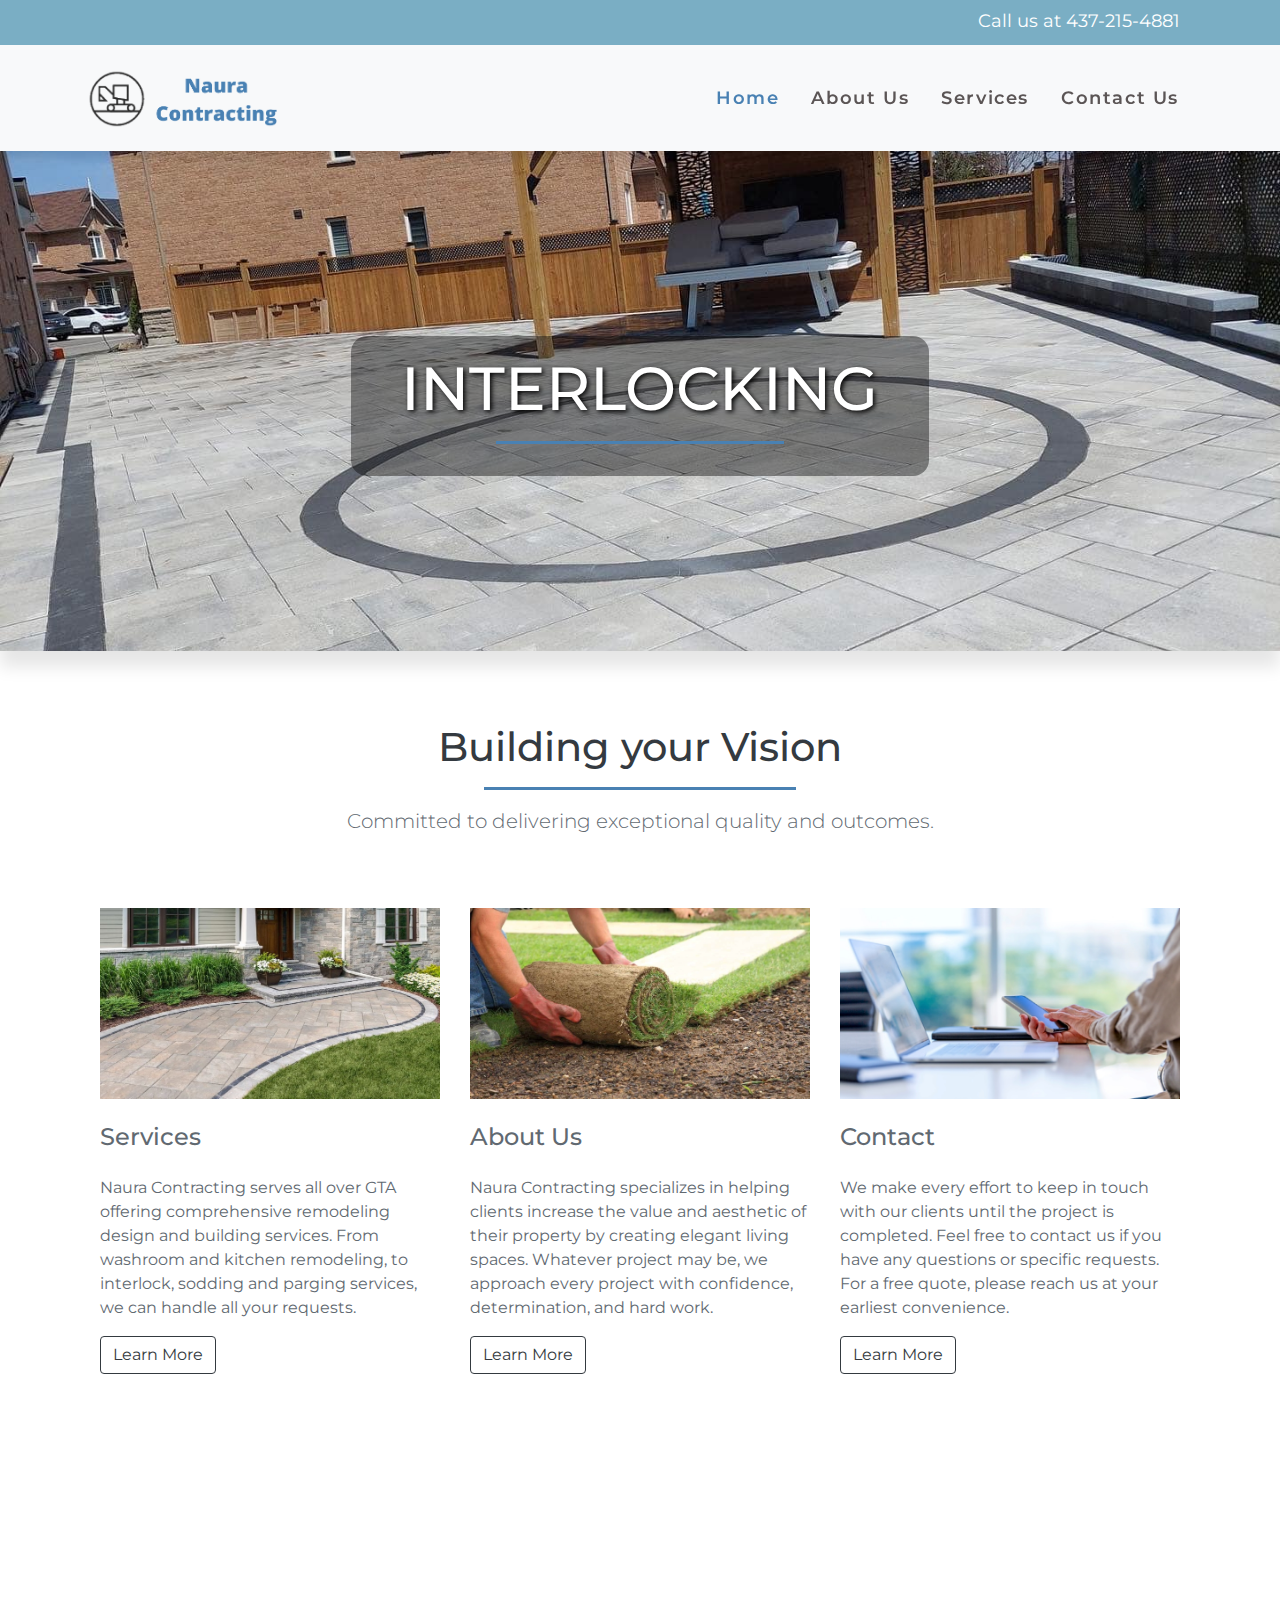
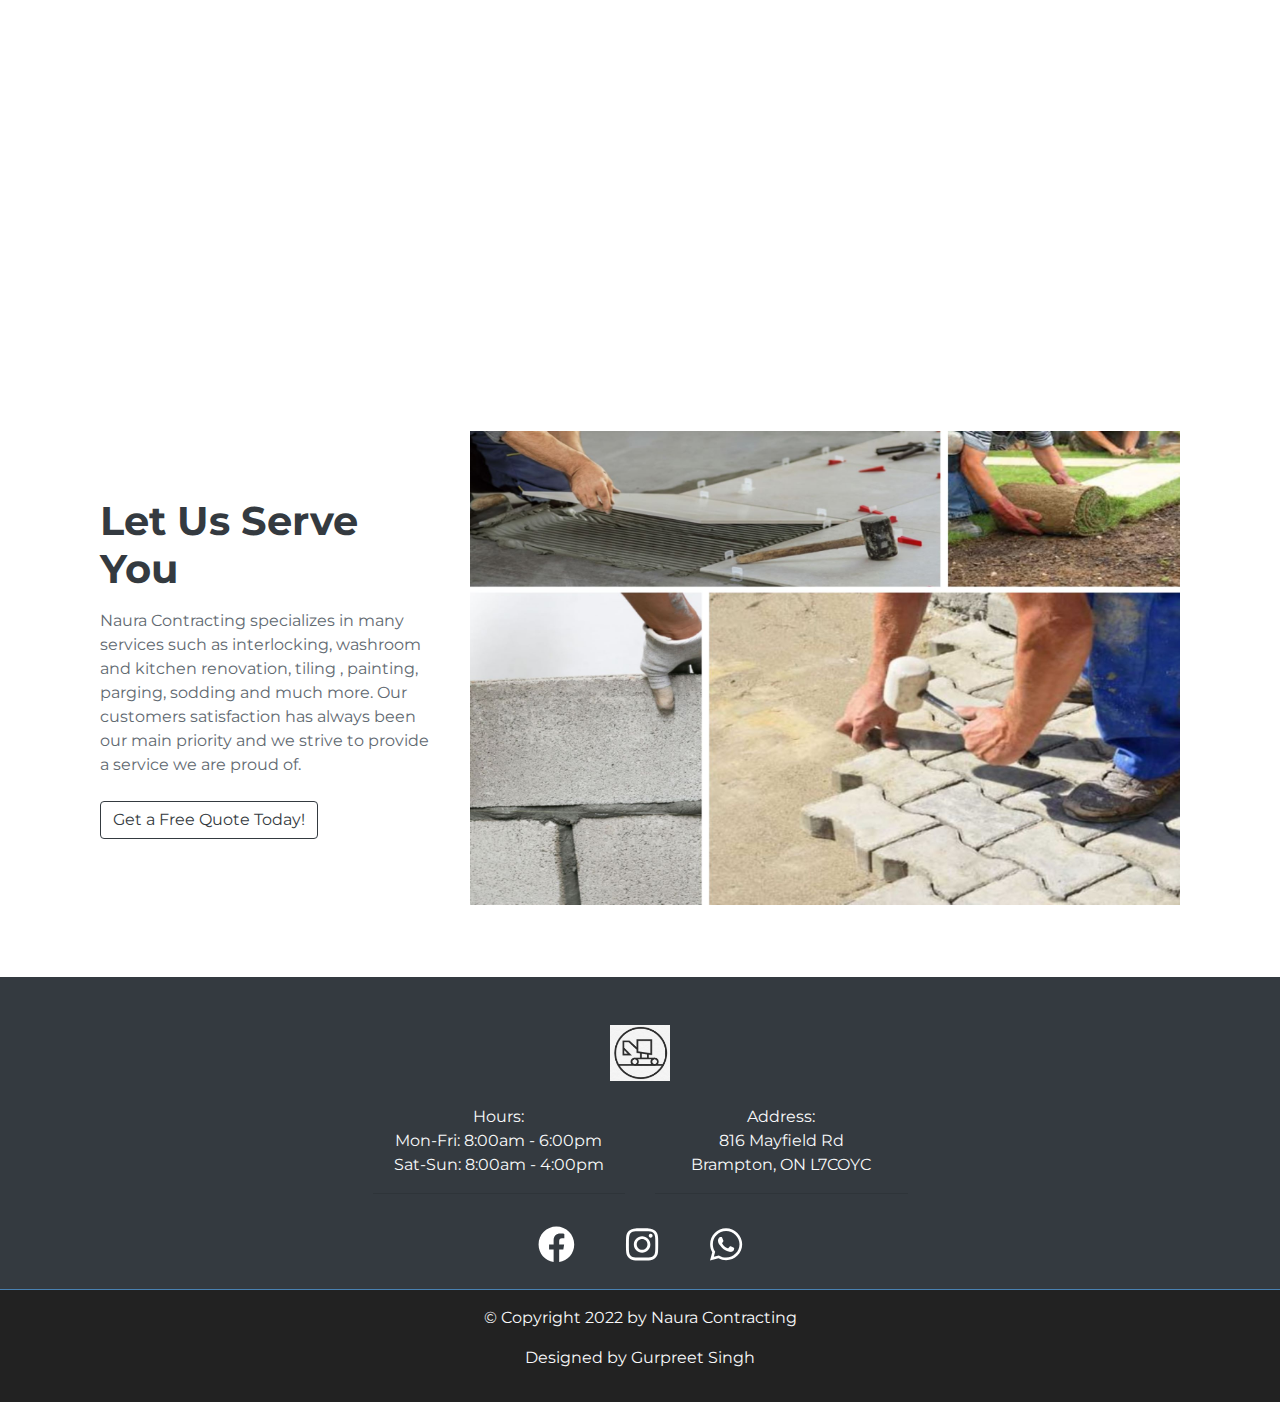
<file: index.html>
<!DOCTYPE html>
<html lang="en">
<head>
	<meta charset="UTF-8">
	<meta name="viewport" content="width=device-width, initial-scale=1.0, viewport-fit=cover">
	<meta http-equiv="X-UA-Compatible" content="ie=edge">
	<title>Naura Contracting</title>
	<link rel="shortcut icon" href="images/icon.ico">
	<!-- Bootstrap 4.5 CSS -->
	<link rel="stylesheet" href="css/bootstrap.min.css">
	<!-- Style CSS -->
	<link rel="stylesheet" href="css/style.css">
	<!-- Google Fonts -->
	<link href="https://fonts.googleapis.com/css?family=Montserrat:300,400,500,600,700&display=swap" rel="stylesheet">
</head>
<body>

	<!-- Top Bar -->
	<div class="top-bar">
		<div class="container">
			<div class="col-12 text-right">
				<p><a href="tel:4372154881">Call us at 437-215-4881</a></p>
			</div>
		</div>
	</div>
	<!-- End Top Bar -->

	<!-- Navigation -->
	<nav class="navbar bg-light navbar-light navbar-expand-lg">
		<div class="container">
			<a class="navbar-brand">
				<img src="images/navlogo.png" alt="Naura Contracting" title="Naura Contracting">
			</a>

			<button class="navbar-toggler" type="button" data-toggle="collapse" data-target="#navbarResponsive" aria-controls="navbarSupportedContent" aria-expanded="false" aria-label="Toggle navigation">
				<span class="navbar-toggler-icon"></span>
			</button>

			<div class="collapse navbar-collapse" id="navbarResponsive">
				<ul class="navbar-nav ml-auto">
					<l1 class="nav-item"><a href="index.html" class="nav-link active">Home</a></l1>
					<l1 class="nav-item"><a href="about.html" class="nav-link">About Us</a></l1>
					<l1 class="nav-item"><a href="services.html" class="nav-link">Services</a></l1>
					<l1 class="nav-item"><a href="contact.html" class="nav-link">Contact Us</a></l1>
				</ul>
			</div>
		</div>
	</nav>
	<!-- End Navigation -->

	<!-- Image Carousel -->
	<div id="carousel" class="carousel slide" data-ride="carousel" data-interval="6500">
		
		<!-- Carousel Content -->
		<div class="carousel-inner">
			<div class="carousel-item active">
				<img src="images/carousel/1.jpg" alt=""class="w-100" >
				<div class="carousel-caption">
					<div class="container">
						<div class="row justify-content-center">
							<div class="col-8 bg-custom d-none d-lg-block py-3 px-0">
								<h1>Interlocking</h1>
								<div class="border-top border-primary w-50 mx-auto my-3"></div>
							</div>
						</div>
					</div>
				</div>
			</div>
			<div class="carousel-item">
				<img src="images/carousel/2.jpg" alt=""class="w-100">
				<div class="carousel-caption">
					<div class="container">
						<div class="row justify-content-center">
							<div class="col-8 bg-custom d-none d-lg-block py-3 px-0">
								<h1>Sodding</h1>
								<div class="border-top border-primary w-50 mx-auto my-3"></div>
							</div>
						</div>
					</div>
				</div>
			</div>
			<div class="carousel-item">
				<img src="images/carousel/3.jpg" alt=""class="w-100">
				<div class="carousel-caption">
					<div class="container">
						<div class="row justify-content-center">
							<div class="col-8 bg-custom d-none d-lg-block py-3 px-0">
								<h1>Parging</h1>
								<div class="border-top border-primary w-50 mx-auto my-3"></div>
							</div>
						</div>
					</div>
				</div>
			</div>
			<div class="carousel-item">
				<img src="images/carousel/4.jpg" alt=""class="w-100" >
				<div class="carousel-caption">
					<div class="container">
						<div class="row justify-content-center">
							<div class="col-8 bg-custom d-none d-lg-block py-3 px-0">
								<h1>Washroom Renovation</h1>
								<div class="border-top border-primary w-50 mx-auto my-3"></div>
							</div>
						</div>
					</div>
				</div>
			</div>
		</div>
		<!-- End Carousel Content -->

		<!-- Previous & Next Buttons -->
		<a href="#carousel" class="carousel-control-prev" role="button" data-slide="prev">
			<span class="fa-solid fa-chevron-left fa-2x"></span>
		</a>
		<a href="#carousel" class="carousel-control-next" role="button" data-slide="next">
			<span class="fa-solid fa-chevron-right fa-2x"></span>
		</a>
		<!-- End Previous & Next Buttons -->
		<!-- End Image Carousel -->
	</div>

	<!-- Main Page Heading -->
	<div class="col-12 text-center mt-5">
		<h1 class="text-dark pt-4">Building your Vision</h1>
		<div class="border-top border-primary w-25 mx-auto my-3"></div>
		<p class="lead">Committed to delivering exceptional quality and outcomes.</p>
	</div>


	<!-- Three Column Section -->
	<div class="container">
		<div class="row my-5">
			<div class="col-md-4 my-4">
				<img src="images/3 column section/services.jpg" alt="" class="w-100">
				<h4 class="my-4">Services</h4>
				<p>Naura Contracting serves all over GTA offering comprehensive remodeling design and building services. From washroom and kitchen remodeling, to interlock, sodding and parging services, we can handle all your requests.</p>
				<a href="services.html" class="btn btn-outline-dark btn-md">Learn More</a>
			</div>
			<div class="col-md-4 my-4">
				<img src="images/3 column section/about.jpg" alt="" class="w-100">
				<h4 class="my-4">About Us</h4>
				<p>Naura Contracting specializes in helping clients increase the value and aesthetic of their property by creating elegant living spaces. Whatever project may be, we approach every project with confidence, determination, and hard work.</p>
				<a href="about.html" class="btn btn-outline-dark btn-md">Learn More</a>
			</div>
			<div class="col-md-4 my-4">
				<img src="images/3 column section/contact.jpg" alt="" class="w-100">
				<h4 class="my-4">Contact</h4>
				<p>We make every effort to keep in touch with our clients until the project is completed. Feel free to contact us if you have any questions or specific requests. For a free quote, please reach us at your earliest convenience.</p>
				<a href="contact.html" class="btn btn-outline-dark btn-md">Learn More</a>
			</div>
		</div>
	</div>
	<!-- End Three Column Section -->

	<!-- Start Fixed Background IMG -->
	<div class="fixed-background">
		<div class="row test-light py-5">
			<div class="col-12 text-center">
				<h1>Building the Future. Restoring the Past</h1>
				<h3>from concept to creation </h3>	
			</div>
		</div>
		<div class="fixed-wrap">
			<div class="fixed"></div>
		</div>
	</div>
	<!-- End Fixed Background IMG -->

	<!-- Start Two Column Section -->
	<div class="container my-5">
		<div class="row py-4">
			<div class="col-lg-4 mb-4 my-lg-auto">
				<h1 class="text-dark font-weight-bold mb-3">Let Us Serve You</h1>
				<p class="mb-4">Naura Contracting specializes in many services such as interlocking, washroom and kitchen renovation, tiling , painting, parging, sodding  and much more. Our customers satisfaction has always been our main priority and we strive to provide a service we are proud of.</p>
				<a href="contact.html" class="btn btn-outline-dark btn-md">Get a Free Quote Today!</a> 
			</div>
			<div class="col-lg-8"><img src="images/canva.jpg" alt="" class="w-100"></div>
		</div>
	</div>  
	<!-- End Two Column Section -->

	<!-- Start Footer -->
	<footer>
		<div class="container-fluid bg-dark">
			<div class="row text-light text-center py-4 justify-content-center">
				<div class="col-sm-10 col-md-8 col-lg-6">
					<img src="images/logo.png" alt="">
					<div class="container">
						<div class="row">
							<section id="hours" class="col-sm-6">
								<span>Hours:</span><br>
								Mon-Fri: 8:00am - 6:00pm<br>
								Sat-Sun: 8:00am - 4:00pm<br>
								<hr class="visible-xs">
							</section>

							<section id="address" class="col-sm-6">
								<span>Address:</span><br>
								816 Mayfield Rd <br>
								Brampton, ON L7COYC
								<hr class=visible-xs>
							</section>
						</div>

						<ul class="social pt-3">
							<li><a href="https://www.facebook.com/NauraContract/" target="_blank"><i class="fab fa-facebook"></i></a></li>
							<li><a href="https://www.instagram.com/nauracontracting/?hl=en" target="_blank"><i class="fab fa-instagram"></i></a></li>
							<li><a href="https://wa.me/14372154881" target="_blank"><i class="fab fa-whatsapp"></i></a></li>
						</ul>
					</div>
				</div>
			</div>
		</footer>
		<!-- End Footer -->

		<!-- Start Socket -->
		<div class="socket text-light text-center py-3">
			<p>&copy; Copyright 2022 by Naura Contracting</p>
			<p>Designed by Gurpreet Singh</p>
		</div>
		<!-- End Socket -->

		<!-- Script Source Files -->
		<!-- jQuery -->
		<script src="js/jquery-3.5.1.min.js"></script>
		<!-- Bootstrap 4.5 JS -->
		<script src="js/bootstrap.min.js"></script>
		<!-- Popper JS -->
		<script src="js/popper.min.js"></script>
		<!-- Font Awesome -->
		<script src="js/all.min.js"></script>
		<!-- End Script Source Files -->
	</body>
	</html>
</file>
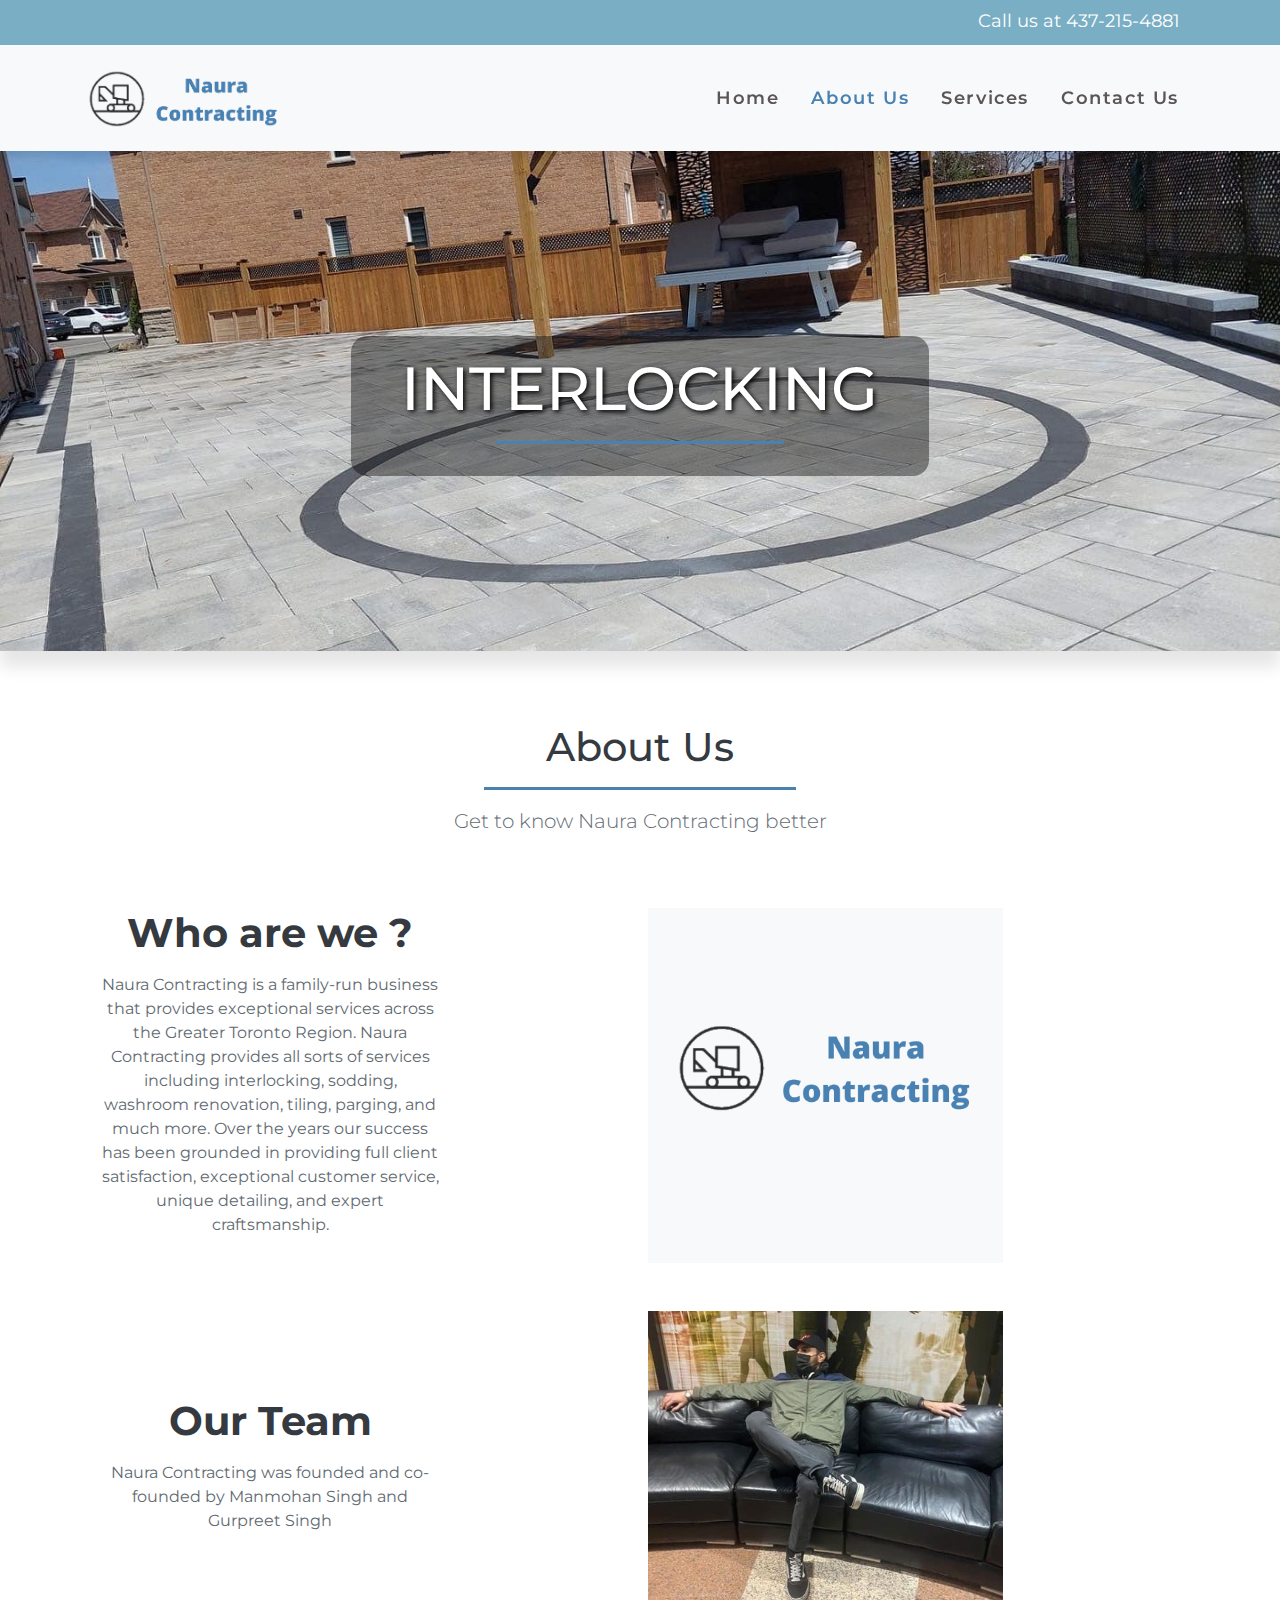
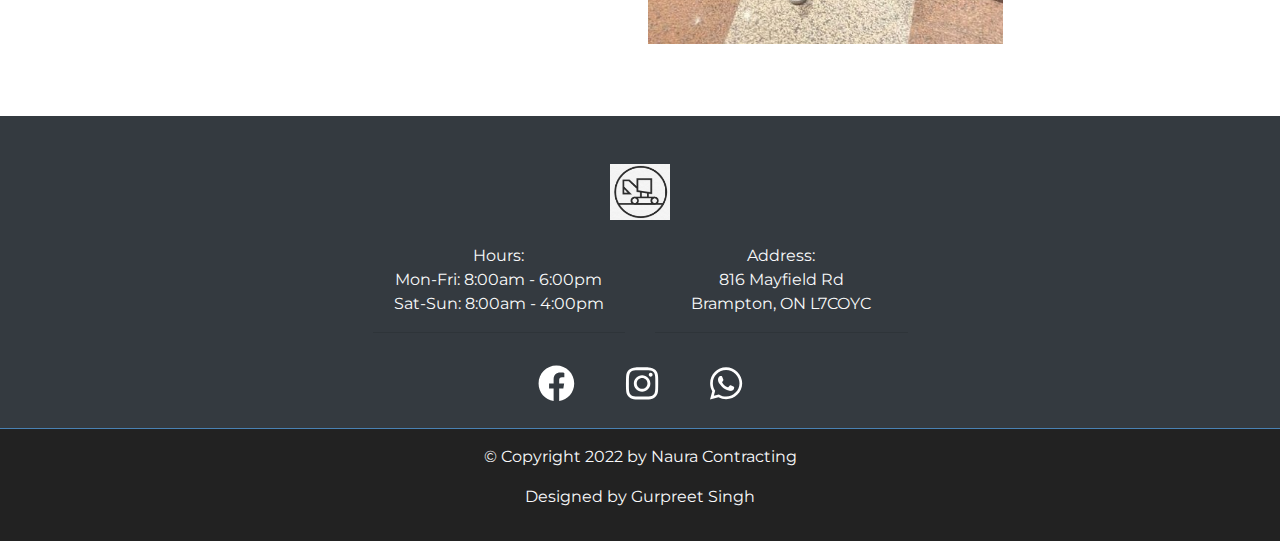
<file: about.html>
<!DOCTYPE html>
<html lang="en">
<head>
	<meta charset="UTF-8">
	<meta name="viewport" content="width=device-width, initial-scale=1.0, viewport-fit=cover">
	<meta http-equiv="X-UA-Compatible" content="ie=edge">
	<title>Naura Contracting</title>
	<link rel="shortcut icon" href="images/icon.ico">
	<!-- Bootstrap 4.5 CSS -->
	<link rel="stylesheet" href="css/bootstrap.min.css">
	<!-- Style CSS -->
	<link rel="stylesheet" href="css/style.css">
	<!-- Google Fonts -->
	<link href="https://fonts.googleapis.com/css?family=Montserrat:300,400,500,600,700&display=swap" rel="stylesheet">
</head>
<body>

	<!-- Top Bar -->
	<div class="top-bar">
		<div class="container">
			<div class="col-12 text-right">
				<p><a href="tel:4372154881">Call us at 437-215-4881</a></p>
			</div>
		</div>
	</div>
	<!-- End Top Bar -->

	<!-- Navigation -->
	<nav class="navbar bg-light navbar-light navbar-expand-lg">
		<div class="container">
			<a class="navbar-brand">
				<img src="images/navlogo.png" alt="Naura Contracting" title="Naura Contracting">
			</a>
			<button class="navbar-toggler" type="button" data-toggle="collapse" data-target="#navbarResponsive" aria-controls="navbarSupportedContent" aria-expanded="false" aria-label="Toggle navigation">
				<span class="navbar-toggler-icon"></span>
			</button>

			<div class="collapse navbar-collapse" id="navbarResponsive">
				<ul class="navbar-nav ml-auto">
					<l1 class="nav-item"><a href="index.html" class="nav-link">Home</a></l1>
					<l1 class="nav-item"><a href="about.html" class="nav-link active">About Us</a></l1>
					<l1 class="nav-item"><a href="services.html" class="nav-link">Services</a></l1>
					<l1 class="nav-item"><a href="contact.html" class="nav-link">Contact Us</a></l1>
				</ul>
			</div>
		</div>
	</nav>
	<!-- End Navigation -->

	<!-- Image Carousel -->
	<div id="carousel" class="carousel slide" data-ride="carousel" data-interval="6500">
		
		<!-- Carousel Content -->
		<div class="carousel-inner">
			<div class="carousel-item active">
				<img src="images/carousel/1.jpg" alt=""class="w-100" >
				<div class="carousel-caption">
					<div class="container">
						<div class="row justify-content-center">
							<div class="col-8 bg-custom d-none d-lg-block py-3 px-0">
								<h1>Interlocking</h1>
								<div class="border-top border-primary w-50 mx-auto my-3"></div>
							</div>
						</div>
					</div>
				</div>
			</div>
			<div class="carousel-item">
				<img src="images/carousel/2.jpg" alt=""class="w-100">
				<div class="carousel-caption">
					<div class="container">
						<div class="row justify-content-center">
							<div class="col-8 bg-custom d-none d-lg-block py-3 px-0">
								<h1>Sodding</h1>
								<div class="border-top border-primary w-50 mx-auto my-3"></div>
							</div>
						</div>
					</div>
				</div>
			</div>
			<div class="carousel-item">
				<img src="images/carousel/3.jpg" alt=""class="w-100">
				<div class="carousel-caption">
					<div class="container">
						<div class="row justify-content-center">
							<div class="col-8 bg-custom d-none d-lg-block py-3 px-0">
								<h1>Parging</h1>
								<div class="border-top border-primary w-50 mx-auto my-3"></div>
							</div>
						</div>
					</div>
				</div>
			</div>
			<div class="carousel-item">
				<img src="images/carousel/4.jpg" alt=""class="w-100" >
				<div class="carousel-caption">
					<div class="container">
						<div class="row justify-content-center">
							<div class="col-8 bg-custom d-none d-lg-block py-3 px-0">
								<h1>Washroom Renovation</h1>
								<div class="border-top border-primary w-50 mx-auto my-3"></div>
							</div>
						</div>
					</div>
				</div>
			</div>
		</div>
		<!-- End Carousel Content -->

		<!-- Previous & Next Buttons -->
		<a href="#carousel" class="carousel-control-prev" role="button" data-slide="prev">
			<span class="fa-solid fa-chevron-left fa-2x"></span>
		</a>
		<a href="#carousel" class="carousel-control-next" role="button" data-slide="next">
			<span class="fa-solid fa-chevron-right fa-2x"></span>
		</a>
		<!-- End Previous & Next Buttons -->
		<!-- End Image Carousel -->
	</div>

	<!-- Main Page Heading -->
	<div class="col-12 text-center mt-5">
		<h1 class="text-dark pt-4">About Us</h1>
		<div class="border-top border-primary w-25 mx-auto my-3"></div>
		<p class="lead">Get to know Naura Contracting better</p>
	</div>

	<div class="container my-5">
		<div class="row py-4 justify-content-center text-center">
			<div class="col-lg-4 mb-4 my-lg-auto">
				<h1 class="text-dark font-weight-bold mb-3">Who are we ?</h1>
				<p class="mb-4">Naura Contracting is a family-run business that provides exceptional services across the Greater Toronto Region. Naura Contracting provides all sorts of services including interlocking, sodding, washroom renovation, tiling, parging, and much more. Over the years our success has been grounded in providing full client satisfaction, exceptional customer service, unique detailing, and expert craftsmanship.</p>
			</div>
			<div class="col-lg-8"><img src="images/aboutLogo.png" alt="" class="w-50"></div>
		</div>

			<div class="row py-4 justify-content-center text-center">
			<div class="col-lg-4 mb-4 my-lg-auto">
				<h1 class="text-dark font-weight-bold mb-3">Our Team</h1>
				<p class="mb-4">Naura Contracting was founded and co-founded by Manmohan Singh and Gurpreet Singh
			</div>
			<div class="col-lg-8"><img src="images/founder.jpg" alt="" class="w-50"></div>
		</div>
	</div>


	
	<!-- Start Footer -->
	<footer>
		<div class="container-fluid bg-dark">
			<div class="row text-light text-center py-4 justify-content-center">
				<div class="col-sm-10 col-md-8 col-lg-6">
					<img src="images/logo.png" alt="">
					<div class="container">
						<div class="row">
							<section id="hours" class="col-sm-6">
								<span>Hours:</span><br>
								Mon-Fri: 8:00am - 6:00pm<br>
								Sat-Sun: 8:00am - 4:00pm<br>
								<hr class="visible-xs">
							</section>

							<section id="address" class="col-sm-6">
								<span>Address:</span><br>
								816 Mayfield Rd <br>
								Brampton, ON L7COYC
								<hr class=visible-xs>
							</section>
						</div>

						<ul class="social pt-3">
							<li><a href="https://www.facebook.com/NauraContract/" target="_blank"><i class="fab fa-facebook"></i></a></li>
							<li><a href="https://www.instagram.com/nauracontracting/?hl=en" target="_blank"><i class="fab fa-instagram"></i></a></li>
							<li><a href="https://wa.me/14372154881" target="_blank"><i class="fab fa-whatsapp"></i></a></li>
						</ul>
					</div>
				</div>
			</div>
		</footer>
		<!-- End Footer -->

		<!-- Start Socket -->
		<div class="socket text-light text-center py-3">
			<p>&copy; Copyright 2022 by Naura Contracting</p>
			<p>Designed by Gurpreet Singh</p>
		</div>
		<!-- End Socket -->

		<!-- Script Source Files -->
		<!-- jQuery -->
		<script src="js/jquery-3.5.1.min.js"></script>
		<!-- Bootstrap 4.5 JS -->
		<script src="js/bootstrap.min.js"></script>
		<!-- Popper JS -->
		<script src="js/popper.min.js"></script>
		<!-- Font Awesome -->
		<script src="js/all.min.js"></script>
		<!-- End Script Source Files -->
	</body>
	</html>
</file>
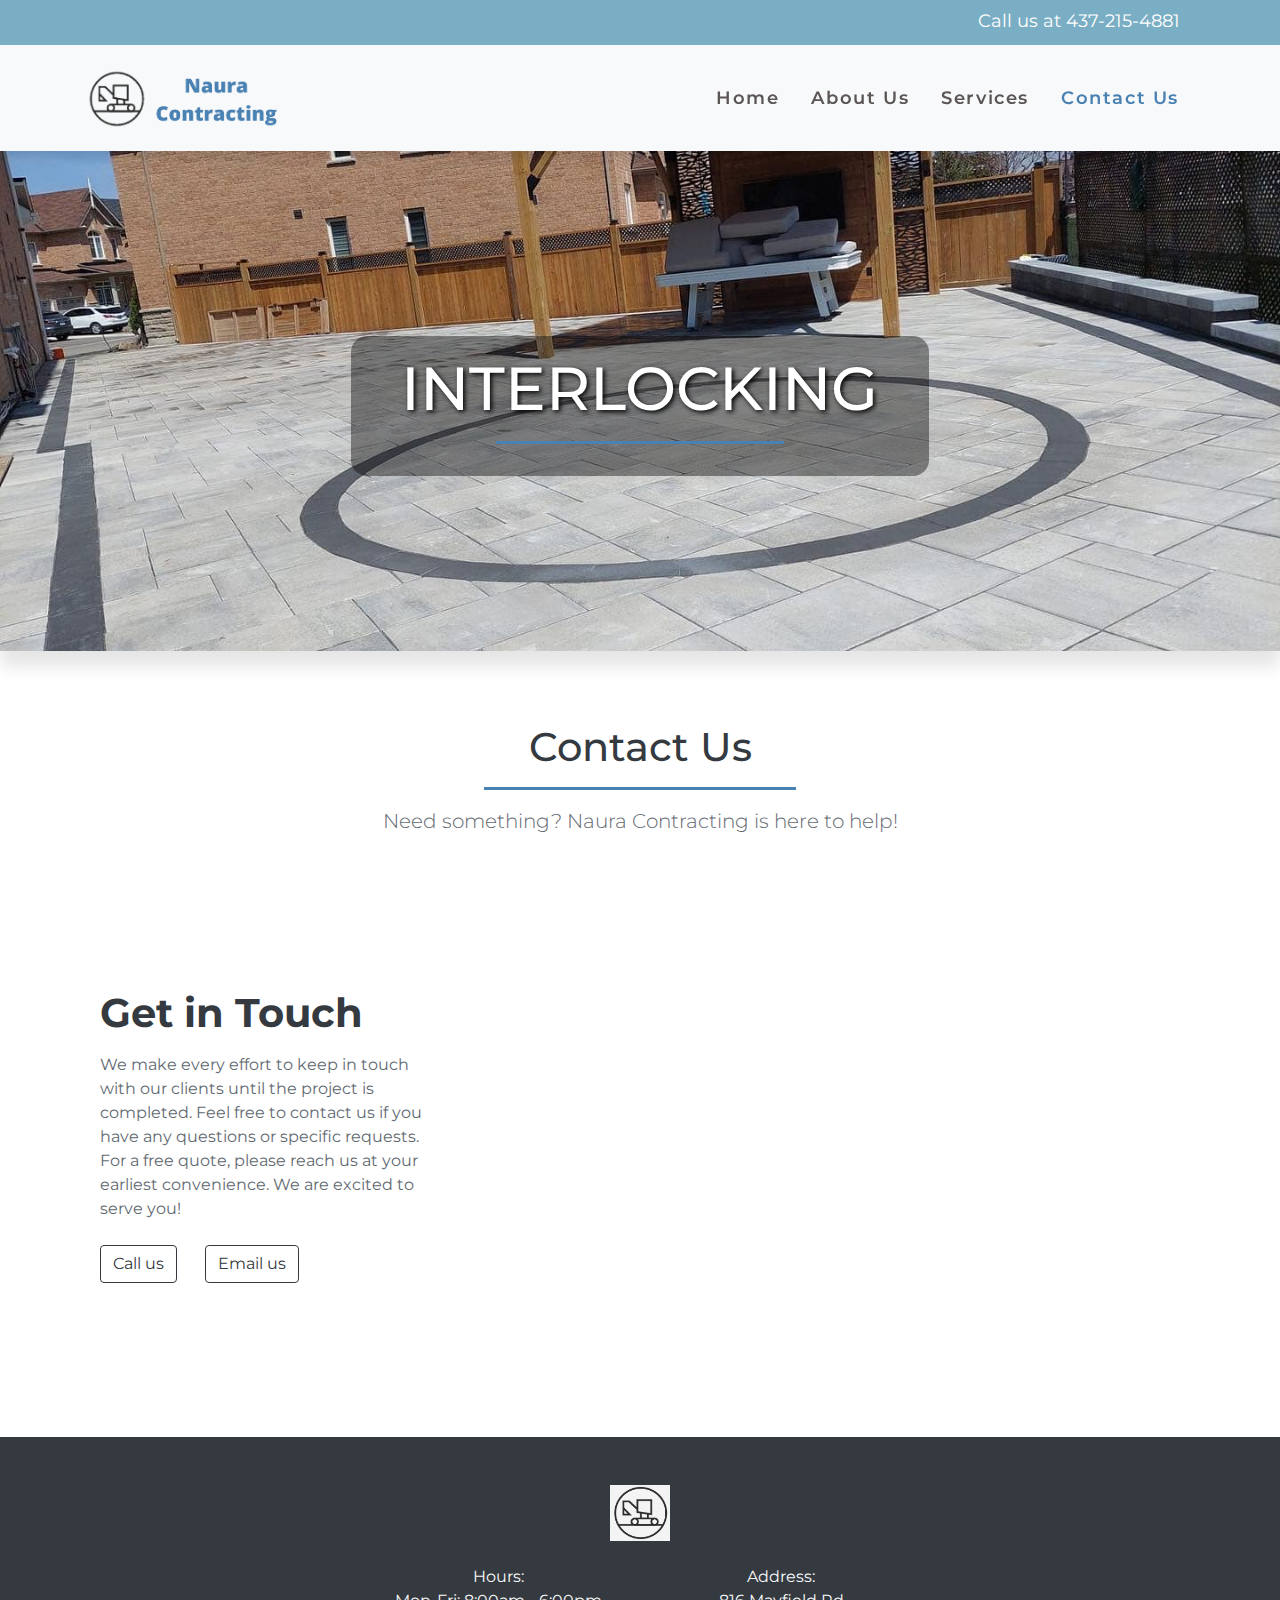
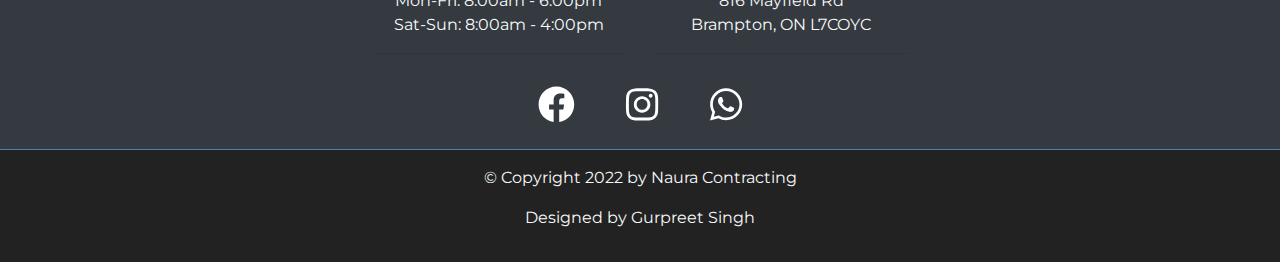
<file: contact.html>
<!DOCTYPE html>
<html lang="en">
<head>
	<meta charset="UTF-8">
	<meta name="viewport" content="width=device-width, initial-scale=1.0, viewport-fit=cover">
	<meta http-equiv="X-UA-Compatible" content="ie=edge">
	<title>Naura Contracting</title>
	<link rel="shortcut icon" href="images/icon.ico">
	<!-- Bootstrap 4.5 CSS -->
	<link rel="stylesheet" href="css/bootstrap.min.css">
	<!-- Style CSS -->
	<link rel="stylesheet" href="css/style.css">
	<!-- Google Fonts -->
	<link href="https://fonts.googleapis.com/css?family=Montserrat:300,400,500,600,700&display=swap" rel="stylesheet">
</head>
<body>

	<!-- Top Bar -->
	<div class="top-bar">
		<div class="container">
			<div class="col-12 text-right">
				<p><a href="tel:4372154881">Call us at 437-215-4881</a></p>
			</div>
		</div>
	</div>
	<!-- End Top Bar -->

	<!-- Navigation -->
	<nav class="navbar bg-light navbar-light navbar-expand-lg">
		<div class="container">
			<a class="navbar-brand">
				<img src="images/navlogo.png" alt="Naura Contracting" title="Naura Contracting">
			</a>

			<button class="navbar-toggler" type="button" data-toggle="collapse" data-target="#navbarResponsive" aria-controls="navbarSupportedContent" aria-expanded="false" aria-label="Toggle navigation">
				<span class="navbar-toggler-icon"></span>
			</button>

			<div class="collapse navbar-collapse" id="navbarResponsive">
				<ul class="navbar-nav ml-auto">
					<l1 class="nav-item"><a href="index.html" class="nav-link">Home</a></l1>
					<l1 class="nav-item"><a href="about.html" class="nav-link">About Us</a></l1>
					<l1 class="nav-item"><a href="services.html" class="nav-link">Services</a></l1>
					<l1 class="nav-item"><a href="contact.html" class="nav-link active">Contact Us</a></l1>
				</ul>
			</div>
		</div>
	</nav>
	<!-- End Navigation -->

	<!-- Image Carousel -->
	<div id="carousel" class="carousel slide" data-ride="carousel" data-interval="6500">
		
		<!-- Carousel Content -->
		<div class="carousel-inner">
			<div class="carousel-item active">
				<img src="images/carousel/1.jpg" alt=""class="w-100" >
				<div class="carousel-caption">
					<div class="container">
						<div class="row justify-content-center">
							<div class="col-8 bg-custom d-none d-lg-block py-3 px-0">
								<h1>Interlocking</h1>
								<div class="border-top border-primary w-50 mx-auto my-3"></div>
							</div>
						</div>
					</div>
				</div>
			</div>
			<div class="carousel-item">
				<img src="images/carousel/2.jpg" alt=""class="w-100">
				<div class="carousel-caption">
					<div class="container">
						<div class="row justify-content-center">
							<div class="col-8 bg-custom d-none d-lg-block py-3 px-0">
								<h1>Sodding</h1>
								<div class="border-top border-primary w-50 mx-auto my-3"></div>
							</div>
						</div>
					</div>
				</div>
			</div>
			<div class="carousel-item">
				<img src="images/carousel/3.jpg" alt=""class="w-100">
				<div class="carousel-caption">
					<div class="container">
						<div class="row justify-content-center">
							<div class="col-8 bg-custom d-none d-lg-block py-3 px-0">
								<h1>Parging</h1>
								<div class="border-top border-primary w-50 mx-auto my-3"></div>
							</div>
						</div>
					</div>
				</div>
			</div>
			<div class="carousel-item">
				<img src="images/carousel/4.jpg" alt=""class="w-100" >
				<div class="carousel-caption">
					<div class="container">
						<div class="row justify-content-center">
							<div class="col-8 bg-custom d-none d-lg-block py-3 px-0">
								<h1>Washroom Renovation</h1>
								<div class="border-top border-primary w-50 mx-auto my-3"></div>
							</div>
						</div>
					</div>
				</div>
			</div>
		</div>
		<!-- End Carousel Content -->

		<!-- Previous & Next Buttons -->
		<a href="#carousel" class="carousel-control-prev" role="button" data-slide="prev">
			<span class="fa-solid fa-chevron-left fa-2x"></span>
		</a>
		<a href="#carousel" class="carousel-control-next" role="button" data-slide="next">
			<span class="fa-solid fa-chevron-right fa-2x"></span>
		</a>
		<!-- End Previous & Next Buttons -->
		<!-- End Image Carousel -->
	</div>

	<!-- Main Page Heading -->
	<div class="col-12 text-center mt-5">
		<h1 class="text-dark pt-4">Contact Us</h1>
		<div class="border-top border-primary w-25 mx-auto my-3"></div>
		<p class="lead">Need something? Naura Contracting is here to help!</p>
	</div>

	<!-- Start Two Column Section -->
	<div class="container my-5">
		<div class="row py-4">
			<div class="col-lg-4 mb-4 my-lg-auto">
				<h1 class="text-dark font-weight-bold mb-3">Get in Touch</h1>
				<p class="mb-4">We make every effort to keep in touch with our clients until the project is completed. Feel free to contact us if you have any questions or specific requests. For a free quote, please reach us at your earliest convenience. We are excited to serve you!</p>
				<a href="tel:4372154881" target="_blank" class="btn btn-outline-dark btn-md">Call us</a> 
				<a href="mailto:nauracontracting@gmail.com" target="_blank" class="btn btn-outline-dark btn-md mx-4">Email us</a> 
			</div>
			<div class="col-lg-8">
				<iframe src="https://www.google.com/maps/embed?pb=!1m16!1m12!1m3!1d2884.9137832089646!2d-79.874432434501!3d43.69155577911996!2m3!1f0!2f0!3f0!3m2!1i1024!2i768!4f13.1!2m1!1s816%20Mayfield%20Rd%20Brampton%2C%20ON%20L7COYC!5e0!3m2!1sen!2sca!4v1655585877045!5m2!1sen!2sca" width="100%" height="450" style="border:0;" allowfullscreen="" loading="lazy" referrerpolicy="no-referrer-when-downgrade"></iframe>
			</div>
		</div>
	</div>  
	<!-- End Two Column Section -->


	<!-- Start Footer -->
	<footer>
		<div class="container-fluid bg-dark">
			<div class="row text-light text-center py-4 justify-content-center">
				<div class="col-sm-10 col-md-8 col-lg-6">
					<img src="images/logo.png" alt="">
					<div class="container">
						<div class="row">
							<section id="hours" class="col-sm-6">
								<span>Hours:</span><br>
								Mon-Fri: 8:00am - 6:00pm<br>
								Sat-Sun: 8:00am - 4:00pm<br>
								<hr class="visible-xs">
							</section>

							<section id="address" class="col-sm-6">
								<span>Address:</span><br>
								816 Mayfield Rd <br>
								Brampton, ON L7COYC
								<hr class=visible-xs>
							</section>
						</div>

						<ul class="social pt-3">
							<li><a href="https://www.facebook.com/NauraContract/" target="_blank"><i class="fab fa-facebook"></i></a></li>
							<li><a href="https://www.instagram.com/nauracontracting/?hl=en" target="_blank"><i class="fab fa-instagram"></i></a></li>
							<li><a href="https://wa.me/14372154881" target="_blank"><i class="fab fa-whatsapp"></i></a></li>
						</ul>
					</div>
				</div>
			</div>
		</footer>
		<!-- End Footer -->

		<!-- Start Socket -->
		<div class="socket text-light text-center py-3">
			<p>&copy; Copyright 2022 by Naura Contracting</p>
			<p>Designed by Gurpreet Singh</p>
		</div>
		<!-- End Socket -->

		<!-- Script Source Files -->
		<!-- jQuery -->
		<script src="js/jquery-3.5.1.min.js"></script>
		<!-- Bootstrap 4.5 JS -->
		<script src="js/bootstrap.min.js"></script>
		<!-- Popper JS -->
		<script src="js/popper.min.js"></script>
		<!-- Font Awesome -->
		<script src="js/all.min.js"></script>
		<!-- End Script Source Files -->
	</body>
	</html>
</file>
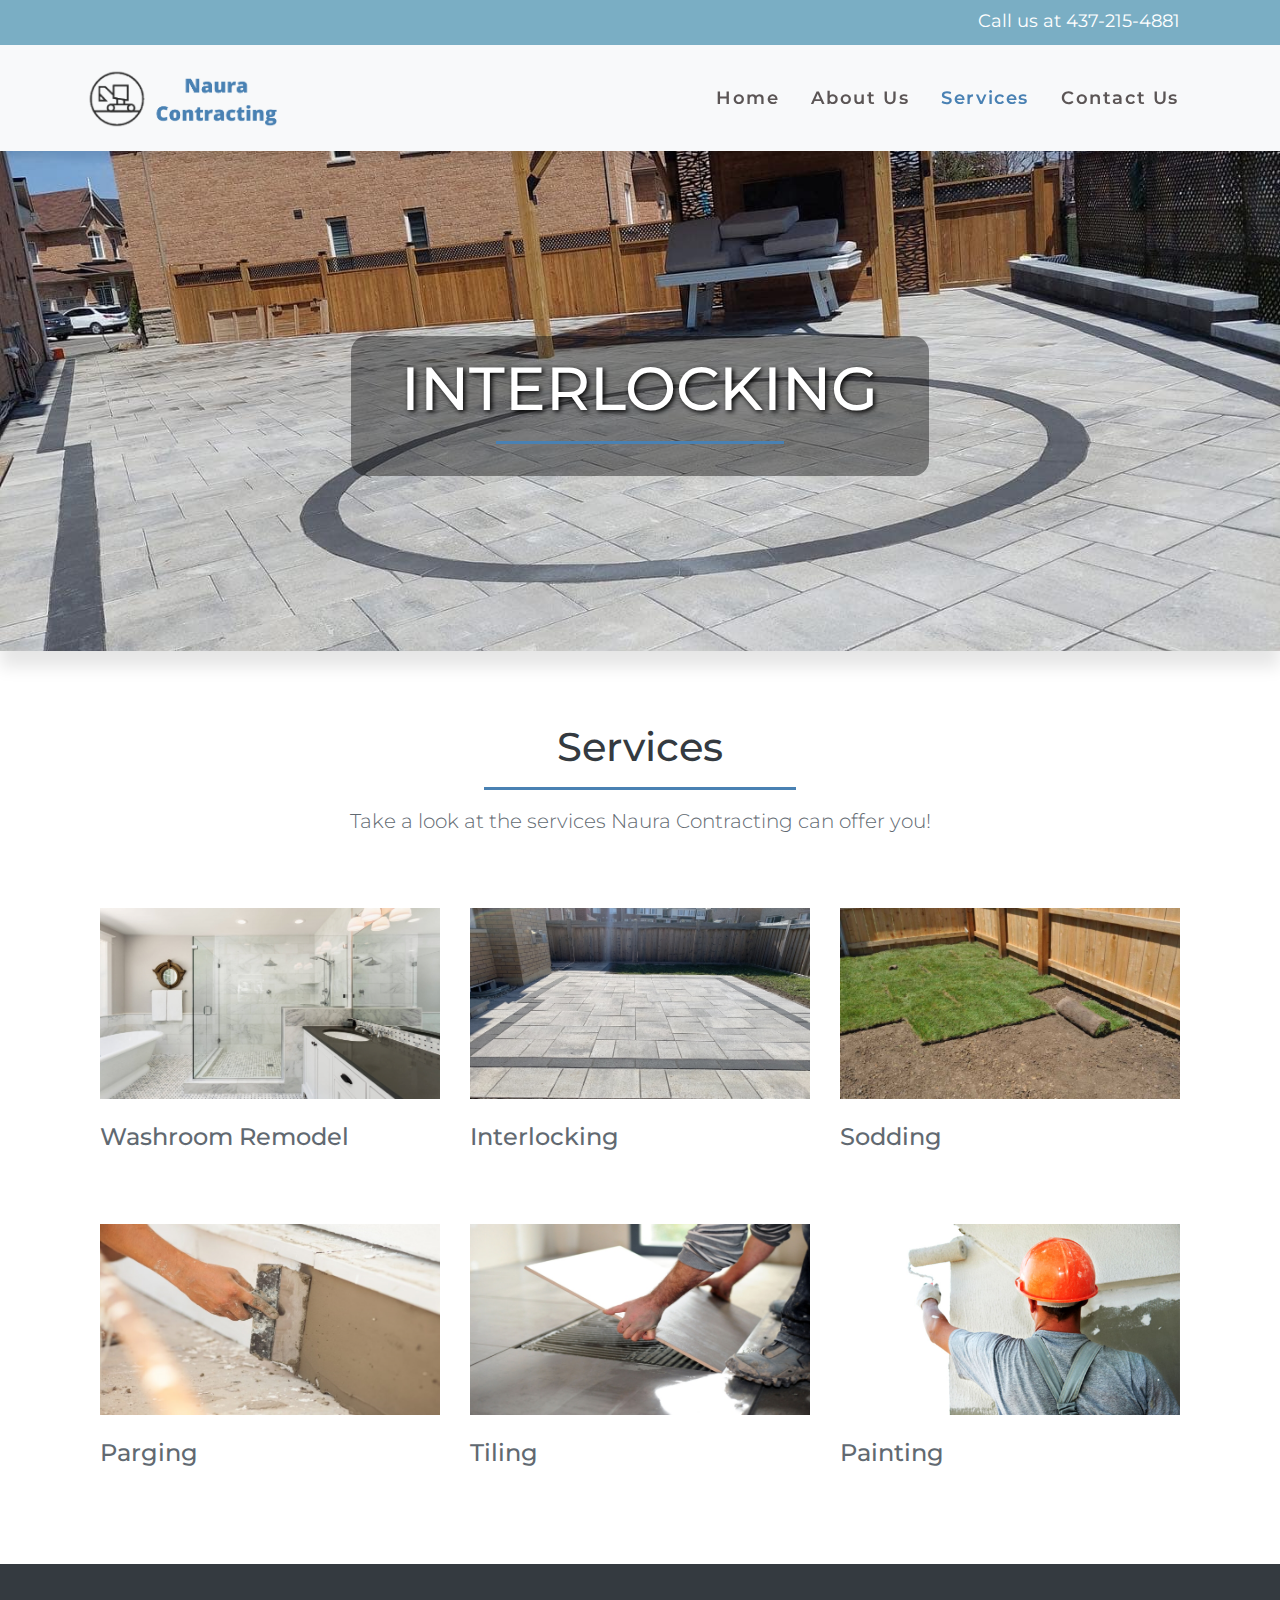
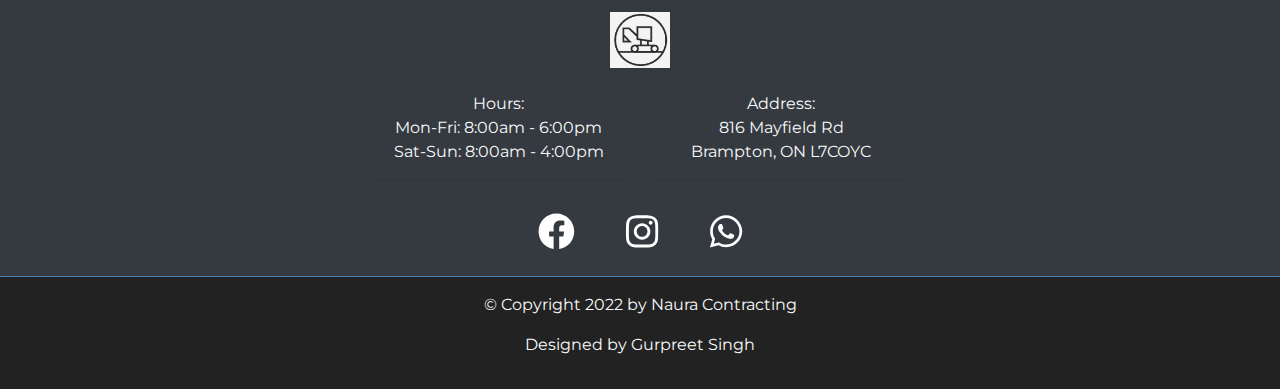
<file: services.html>
<!DOCTYPE html>
<html lang="en">
<head>
	<meta charset="UTF-8">
	<meta name="viewport" content="width=device-width, initial-scale=1.0, viewport-fit=cover">
	<meta http-equiv="X-UA-Compatible" content="ie=edge">
	<title>Naura Contracting</title>
	<link rel="shortcut icon" href="images/icon.ico">
	<!-- Bootstrap 4.5 CSS -->
	<link rel="stylesheet" href="css/bootstrap.min.css">
	<!-- Style CSS -->
	<link rel="stylesheet" href="css/style.css">
	<!-- Google Fonts -->
	<link href="https://fonts.googleapis.com/css?family=Montserrat:300,400,500,600,700&display=swap" rel="stylesheet">
</head>
<body>

	<!-- Top Bar -->
	<div class="top-bar">
		<div class="container">
			<div class="col-12 text-right">
				<p><a href="tel:4372154881">Call us at 437-215-4881</a></p>
			</div>
		</div>
	</div>
	<!-- End Top Bar -->

	<!-- Navigation -->
	<nav class="navbar bg-light navbar-light navbar-expand-lg">
		<div class="container">
			<a class="navbar-brand">
				<img src="images/navlogo.png" alt="Naura Contracting" title="Naura Contracting">
			</a>

			<button class="navbar-toggler" type="button" data-toggle="collapse" data-target="#navbarResponsive" aria-controls="navbarSupportedContent" aria-expanded="false" aria-label="Toggle navigation">
				<span class="navbar-toggler-icon"></span>
			</button>

			<div class="collapse navbar-collapse" id="navbarResponsive">
				<ul class="navbar-nav ml-auto">
					<l1 class="nav-item"><a href="index.html" class="nav-link">Home</a></l1>
					<l1 class="nav-item"><a href="about.html" class="nav-link">About Us</a></l1>
					<l1 class="nav-item"><a href="services.html" class="nav-link active">Services</a></l1>
					<l1 class="nav-item"><a href="contact.html" class="nav-link">Contact Us</a></l1>
				</ul>
			</div>
		</div>
	</nav>
	<!-- End Navigation -->

	<!-- Image Carousel -->
	<div id="carousel" class="carousel slide" data-ride="carousel" data-interval="6500">
		
		<!-- Carousel Content -->
		<div class="carousel-inner">
			<div class="carousel-item active">
				<img src="images/carousel/1.jpg" alt=""class="w-100" >
				<div class="carousel-caption">
					<div class="container">
						<div class="row justify-content-center">
							<div class="col-8 bg-custom d-none d-lg-block py-3 px-0">
								<h1>Interlocking</h1>
								<div class="border-top border-primary w-50 mx-auto my-3"></div>
							</div>
						</div>
					</div>
				</div>
			</div>
			<div class="carousel-item">
				<img src="images/carousel/2.jpg" alt=""class="w-100">
				<div class="carousel-caption">
					<div class="container">
						<div class="row justify-content-center">
							<div class="col-8 bg-custom d-none d-lg-block py-3 px-0">
								<h1>Sodding</h1>
								<div class="border-top border-primary w-50 mx-auto my-3"></div>
							</div>
						</div>
					</div>
				</div>
			</div>
			<div class="carousel-item">
				<img src="images/carousel/3.jpg" alt=""class="w-100">
				<div class="carousel-caption">
					<div class="container">
						<div class="row justify-content-center">
							<div class="col-8 bg-custom d-none d-lg-block py-3 px-0">
								<h1>Parging</h1>
								<div class="border-top border-primary w-50 mx-auto my-3"></div>
							</div>
						</div>
					</div>
				</div>
			</div>
			<div class="carousel-item">
				<img src="images/carousel/4.jpg" alt=""class="w-100" >
				<div class="carousel-caption">
					<div class="container">
						<div class="row justify-content-center">
							<div class="col-8 bg-custom d-none d-lg-block py-3 px-0">
								<h1>Washroom Renovation</h1>
								<div class="border-top border-primary w-50 mx-auto my-3"></div>
							</div>
						</div>
					</div>
				</div>
			</div>
		</div>
		<!-- End Carousel Content -->

		<!-- Previous & Next Buttons -->
		<a href="#carousel" class="carousel-control-prev" role="button" data-slide="prev">
			<span class="fa-solid fa-chevron-left fa-2x"></span>
		</a>
		<a href="#carousel" class="carousel-control-next" role="button" data-slide="next">
			<span class="fa-solid fa-chevron-right fa-2x"></span>
		</a>
		<!-- End Previous & Next Buttons -->
		<!-- End Image Carousel -->
	</div>

	<!-- Main Page Heading -->
	<div class="col-12 text-center mt-5">
		<h1 class="text-dark pt-4">Services</h1>
		<div class="border-top border-primary w-25 mx-auto my-3"></div>
		<p class="lead">Take a look at the services Naura Contracting can offer you!</p>
	</div>

	<!-- Three Column Section -->
	<div class="container">
		<div class="row my-5">
			<div class="col-md-4 my-4">
				<img src="images/services/washroomremodel.jpg" alt="" class="w-100">
				<h4 class="my-4">Washroom Remodel</h4>
			</div>
			<div class="col-md-4 my-4">
				<img src="images/services/interlock.jpg" alt="" class="w-100">
				<h4 class="my-4">Interlocking</h4>
			</div>
			<div class="col-md-4 my-4">
				<img src="images/services/sodding.jpg" alt="" class="w-100">
				<h4 class="my-4">Sodding</h4>
			</div>
				<div class="col-md-4 my-4">
				<img src="images/services/parging.jpg" alt="" class="w-100">
				<h4 class="my-4">Parging</h4>
			</div>
			<div class="col-md-4 my-4">
				<img src="images/services/tiling.jpg" alt="" class="w-100">
				<h4 class="my-4">Tiling</h4>
			</div>
			<div class="col-md-4 my-4">
				<img src="images/services/painting.jpg" alt="" class="w-100">
				<h4 class="my-4">Painting</h4>
			</div>
		</div>
	</div>
	<!-- End Three Column Section -->

	<!-- Start Footer -->
	<footer>
		<div class="container-fluid bg-dark">
			<div class="row text-light text-center py-4 justify-content-center">
				<div class="col-sm-10 col-md-8 col-lg-6">
					<img src="images/logo.png" alt="">
					<div class="container">
						<div class="row">
							<section id="hours" class="col-sm-6">
								<span>Hours:</span><br>
								Mon-Fri: 8:00am - 6:00pm<br>
								Sat-Sun: 8:00am - 4:00pm<br>
								<hr class="visible-xs">
							</section>

							<section id="address" class="col-sm-6">
								<span>Address:</span><br>
								816 Mayfield Rd <br>
								Brampton, ON L7COYC
								<hr class=visible-xs>
							</section>
						</div>

						<ul class="social pt-3">
							<li><a href="https://www.facebook.com/NauraContract/" target="_blank"><i class="fab fa-facebook"></i></a></li>
							<li><a href="https://www.instagram.com/nauracontracting/?hl=en" target="_blank"><i class="fab fa-instagram"></i></a></li>
							<li><a href="https://wa.me/14372154881" target="_blank"><i class="fab fa-whatsapp"></i></a></li>
						</ul>
					</div>
				</div>
			</div>
		</footer>
		<!-- End Footer -->

		<!-- Start Socket -->
		<div class="socket text-light text-center py-3">
			<p>&copy; Copyright 2022 by Naura Contracting</p>
			<p>Designed by Gurpreet Singh</p>
		</div>
		<!-- End Socket -->

		<!-- Script Source Files -->
		<!-- jQuery -->
		<script src="js/jquery-3.5.1.min.js"></script>
		<!-- Bootstrap 4.5 JS -->
		<script src="js/bootstrap.min.js"></script>
		<!-- Popper JS -->
		<script src="js/popper.min.js"></script>
		<!-- Font Awesome -->
		<script src="js/all.min.js"></script>
		<!-- End Script Source Files -->
	</body>
	</html>
</file>
<file: css/style.css>
/*-- Body Reset --*/
body {
  overflow-x: hidden;
  font-family: 'Montserrat', sans-serif;
  color: #616971;
}

/*============= TOP BAR HEADER =============*/

.top-bar {
  background: #7aaec4;
  height: 2.8rem;
  padding: .5rem 0;
}

.top-bar a {
  color: white;
  text-decoration: none;
  font-size: 1.1rem;
}

/*============= NAVIGATION =============*/
.navbar-brand img {
  height: 5rem;
}

.navbar {
  font-size: 1.15rem;
  font-weight: 600;
  letter-spacing: .1rem;
  box-shadow: 0 .5rem .5rem rgba(0,0,0,.1);
  z-index: 1;
}

.nav-item {
  padding: .5rem; 
}

.nav-link {
  color: #5b5555!important;
}

.nav-link.active,.nav-link:hover {
  color: #4981b3!important;
}



/*============= CAROUSEL =============*/
.carousel-item img {
  object-fit: cover;
  object-position: center;
  height: 500px;
  overflow: hidden;
}

#carousel {
  box-shadow: 0 1rem 1rem rgba(0,0,0,.1);
}


.carousel-inner {
  max-height: 38rem!important;
}


/*---Change Carousel Transition Speed --*/
.carousel-item-next, .carousel-item-prev, .carousel-item.active {
  transition: transform 1.2s ease;
}

/*-- Carousel Content --*/
.carousel-caption {
  position: absolute;
  top: 54%;
  transform: translateY(-50%);
  text-transform: uppercase;
}

.bg-custom {
  background-color: rgba(0,0,0,.4);
  color: white;
  border-radius: 1rem;
}

.carousel-caption h1 {
  font-size: 3.8rem;
  text-shadow: .1rem .1rem .3rem rgba(0,0,0,1);
}

.border-primary {
  border-top: .2rem solid #4981b3!important;
}

.carousel-caption h3 {
  font-size: 2.2rem;
  text-shadow: .1rem .1rem .2rem rgba(0,0,0,1);
}


/*===== FIXED BACKGROUND IMG =====*/

.fixed-background {
  overflow: hidden; /*-- Correction for iOS --*/
}

.fixed {
  background-image: url('../images/background.jpg');
  position: fixed;
}

.fixed-background {
  padding: 10rem 0;
  color: white;
}

/*-- Emoji Navbar --*/



/*============= FOOTER =============*/
footer {
  background-color: #383838;
  padding: 1rem 2rem 3rem;
  padding:0;
}

footer img {
  height: 3.5rem;
  margin: 1.5rem auto;
}

footer p, footer a, .socket a{
  color: white;
  text-decoration: none;
}

ul.social {
  list-style-type: none;
  display: flex;
  max-width: 16rem;
  margin: 0 auto;
  padding:0;
}

ul.social li {
  margin: 0 auto;
}

footer .svg-inline--fa {
  font-size: 2.3rem;
}

footer .svg-inline--fa:hover {
  color: #68a0d2;
}


/*============= SOCKET =============*/
.socket {
  background-color: #222222;
  border-top: .1rem solid #4981b3
}


/*============= MEDIA QUERIES =============*/

/* Devices under 1199px (xl) */
@media (max-width: 1199.98px) {

}
/* Devices under 768px (md) */
@media (max-width: 767.98px) {

}


/*============ BOOTSTRAP BREAK POINTS:

Extra small (xs) devices (portrait phones, less than 576px)
No media query since this is the default in Bootstrap

Small (sm) devices (landscape phones, 576px and up)
@media (min-width: 576px) { ... }

Medium (md) devices (tablets, 768px and up)
@media (min-width: 768px) { ... }

Large (lg) devices (desktops, 992px and up)
@media (min-width: 992px) { ... }

Extra (xl) large devices (large desktops, 1200px and up)
@media (min-width: 1200px) { ... }

=============*/

/*-- Bootstrap Mobile Gutter Fix --*/
.row, .container-fluid {
  margin-left: 0px !important;
  margin-right: 0px !important;
}

/*-- Fixed Background Image --*/
.fixed-background {
  position: relative;
  width: 100%;
  z-index: 1000!important;
}
.fixed-wrap {
  clip: rect(0, auto, auto, 0);
  position: absolute;
  top: 0;
  left: 0;
  width: 100%;
  height: 100%;
  z-index: -999 !important;
}
.fixed {
  z-index: -999!important;
  display: block;
  top: 0;
  left: 0;
  width: 100%;
  height: 100%;
  background-size: cover;
  background-position: center center;
  -webkit-transform: translateZ(0);
  transform: translateZ(0);
  will-change: transform;
}
</file>
